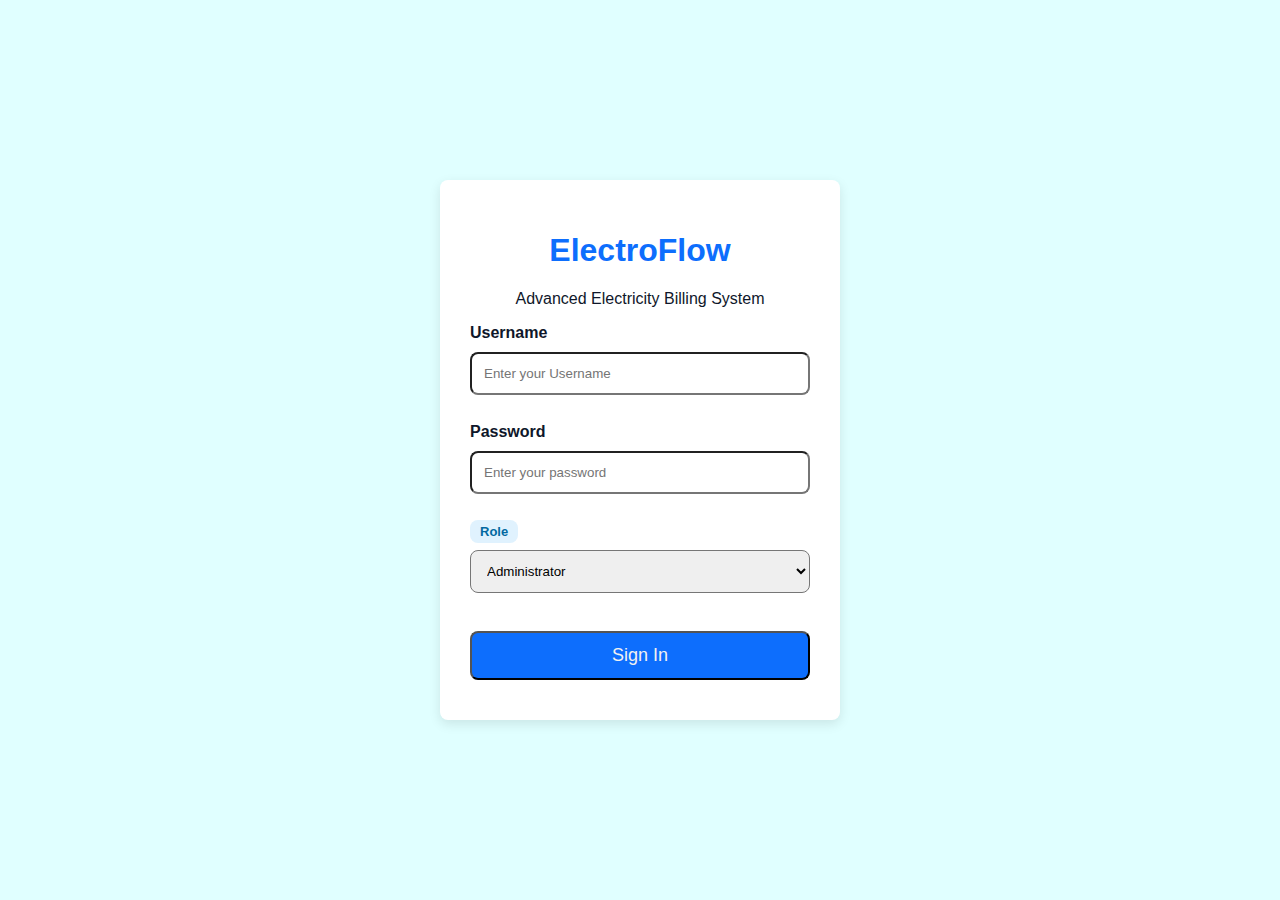
<file: login.html>
<!DOCTYPE html>
<html lang="en">
<head>
  <meta charset="UTF-8">
  <meta name="viewport" content="width=device-width, initial-scale=1.0">
  <title>ElectroFlow login-page</title>
  <link rel="stylesheet" href="style.css">
</head>
<body class="auth-body">
  <div class="auth-container">
    <h1>ElectroFlow</h1>
    <p>Advanced Electricity Billing System</p>

    <!-- Login Form -->
    <form id="loginForm">
      <label for="username">Username</label><br>
      <input type="text" id="username" name="username" placeholder="Enter your Username" required><br><br>

      <label for="password">Password</label><br>
      <input type="password" id="password" name="password" placeholder="Enter your password" required><br><br>

      <label class="role" for="role">Role</label><br>
      <select id="role" name="role" required>
        <option value="Administrator">Administrator</option>
        <option value="Staff Member">Staff Member</option>
        <option value="Customer">Customer</option>
      </select><br><br>

      <button type="submit" id="loginBtn">Sign In</button>
    </form>

    <!-- OTP Form hidden at start -->
    <form id="otpForm" style="display:none; margin-top:20px;">
      <label for="otp">Enter OTP</label><br>
      <input type="text" id="otp" name="otp" placeholder="Enter OTP" required><br><br>
      <button type="submit">Verify OTP</button>
    </form>
  </div>

 <script>
    // Generate random 6-digit OTP
    function generateOTP() {
      return Math.floor(100000 + Math.random() * 900000).toString();
    }

    // Handle login form
    const loginForm = document.getElementById("loginForm");
    const otpForm = document.getElementById("otpForm");

    loginForm.addEventListener("submit", function(e) {
      e.preventDefault();

      const username = document.getElementById("username").value.trim();
      const password = document.getElementById("password").value.trim();
      const role = document.getElementById("role").value;

      if (!username || !password) {
        alert("Please enter username and password!");
        return;
      }

      // Save username and role temporarily for OTP verification
      localStorage.setItem("tempUsername", username);
      localStorage.setItem("tempRole", role);

      // Generate OTP
      const otp = generateOTP();
      localStorage.setItem("generatedOTP", otp);

      alert("Your OTP is: " + otp); 

      // Show OTP form
      loginForm.style.display = "none";
      otpForm.style.display = "block";
    });

    // Handle OTP verification
    otpForm.addEventListener("submit", function(e) {
      e.preventDefault();

      const enteredOTP = document.getElementById("otp").value.trim();
      const storedOTP = localStorage.getItem("generatedOTP");

      if (enteredOTP === storedOTP) {
        // Save permanent login info
        localStorage.setItem("username", localStorage.getItem("tempUsername"));
        localStorage.setItem("userRole", localStorage.getItem("tempRole"));

        // Clean up temporary data
        localStorage.removeItem("generatedOTP");
        localStorage.removeItem("tempUsername");
        localStorage.removeItem("tempRole");

        alert(" Login successful!");
        window.location.href = "index.html";
      } else {
        alert(" Invalid OTP. Try again!");
      }
    });
  
  </script>
</body>
</html>
</file>
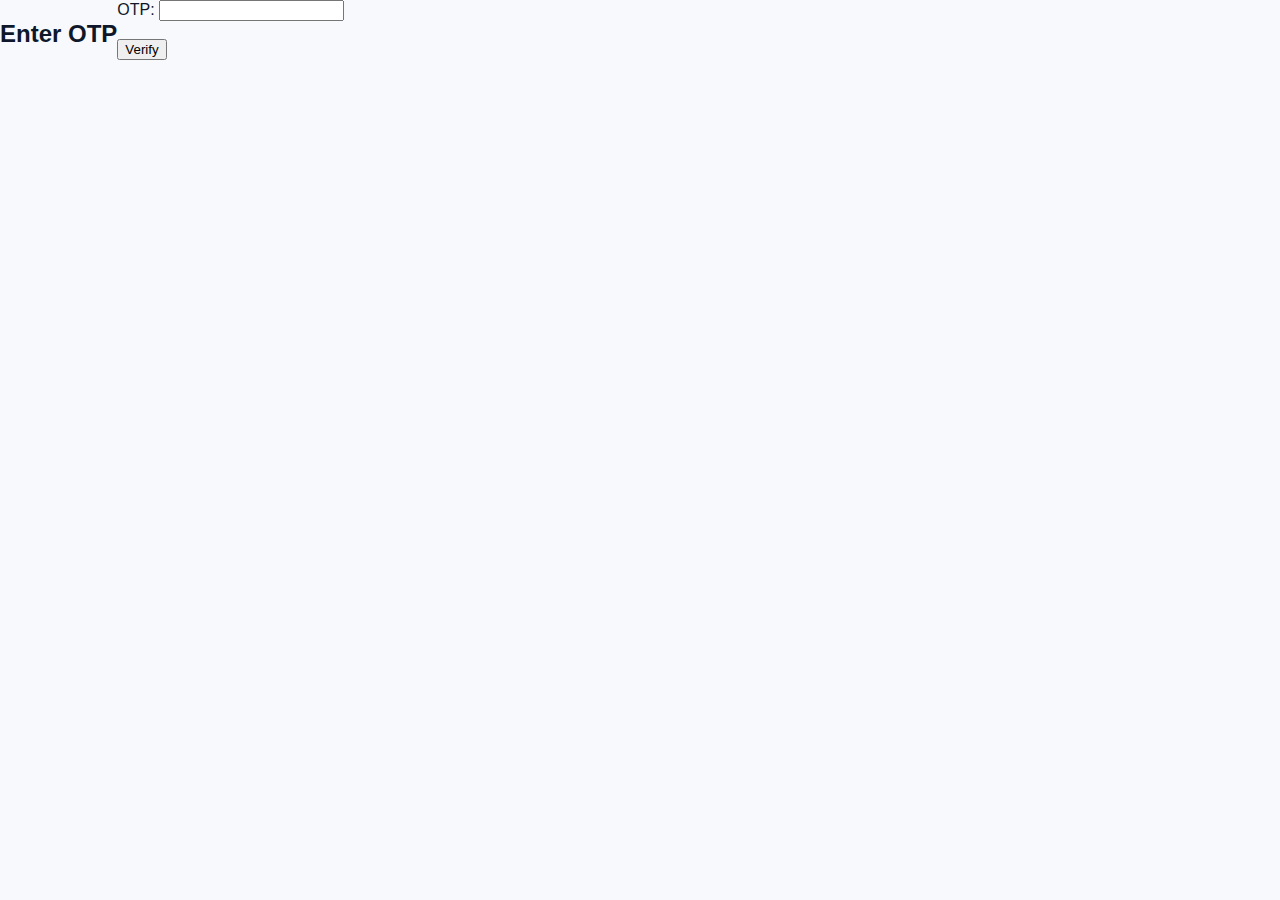
<file: otp.html>
<!DOCTYPE html>
<html lang="en">
<head>
  <meta charset="UTF-8">
  <title>OTP Verification</title>
  <link rel="stylesheet" href="style.css">
</head>
<body>
  <h2>Enter OTP</h2>
  <form id="otpForm">
    <label>OTP:</label>
    <input type="text" id="otp" required><br><br>
    <button type="submit">Verify</button>
  </form>

  <script>
    document.getElementById("otpForm").addEventListener("submit", function(e) {
      e.preventDefault();

      let otp = document.getElementById("otp").value;

      if (otp === "1234") { // Example OTP
        window.location.href = "index.html"; // redirect to dashboard
      } else {
        alert("Invalid OTP. Try again.");
      }
    });
  </script>
</body>
</html>
</file>
<file: style.css>
* { box-sizing: border-box; }
html, body { margin: 0; padding: 0; font-family: "Segoe UI", Arial, sans-serif; color: #0f172a; }
body { display: flex; background: #f8f9fc; }

/*  Sidebar */
.sidebar {
  width: 240px;
  background: #ffffff;
  border-right: 1px solid #eaeaea;
  padding: 20px;
  height: 100vh;
  position: sticky;
  top: 0;
}
.logo { display: flex; align-items: center; gap: 10px; margin-bottom: 28px; }
.logo i { color: #2563eb; }
.logo h2 { font-size: 18px; margin: 0; }
.logo p { font-size: 12px; color: #64748b; margin: 0; }

.menu { list-style: none; padding: 0; margin: 0; }
.menu li { margin: 6px 0; }
.menu li a {
  display: flex; align-items: center; gap: 10px;
  text-decoration: none; color: #0f172a; font-size: 14px;
  padding: 10px 12px; border-radius: 8px; transition: background 0.2s, color 0.2s;
}
.menu li a:hover { background: #eef2ff; color: #2563eb; }
.menu li.active > a { background: #2563eb; color: #fff; }
.menu li.active > a i { color: #fff; }

/*Main */
.main-content { flex: 1; display: flex; flex-direction: column; }

/* Topbar */
.topbar {
  display: flex; justify-content: space-between; align-items: center;
  background: #fff; padding: 14px 20px;
}
.topbar-right { display: flex; align-items: center; gap: 12px; }
.role {
  background: #e0f2fe; color: #0369a1;
  padding: 4px 10px; border-radius: 8px; font-size: 13px;
}
.logout {
  display: inline-flex; align-items: center; gap: 6px;
  background: #f1f5f9; color: #0f172a; text-decoration: none;
  padding: 8px 12px; border-radius: 8px;
}
.logout:hover { background: #e2e8f0; }

.divider { border: none; border-top: 1px solid #e5e7eb; margin: 0 0 10px; }

/* Stats */
.stats {
  display: grid; grid-template-columns: repeat(4, 1fr);
  gap: 20px; padding: 20px;
}
.card {
  background: #fff; padding: 18px; border-radius: 12px;
  box-shadow: 0 2px 5px rgba(0,0,0,.05);
  cursor: pointer; transition: transform .15s ease;
}
.blue{
  color: #2563eb;
}
.green{
  color: #16a34a;
}
.orange{
  color: #ca8a04;
}
.card:hover { transform: translateY(-4px); }
.card h3 { font-size: 14px; color: #475569; margin: 0 0 8px; }
.card h2 { font-size: 22px; margin: 0 0 6px; }
.trend.up { color: #16a34a; }
.trend.down { color: #f97316; }

/* Activities + Actions */
.grid {
  display: grid; grid-template-columns: 2fr 1fr; gap: 20px; padding: 0 20px 20px;
}
.activities, .actions {
  background: #fff; padding: 18px; border-radius: 12px;
  box-shadow: 0 2px 5px rgba(0,0,0,.05);
}
.sub { font-size: 12px; color: #64748b; margin: 6px 0 14px; }

/* Recent Activities */
.activities ul { list-style: none; margin: 0; padding: 0; }
.activities li {
  display: flex; align-items: center; justify-content: space-between;
  padding: 10px 0; border-bottom: 1px solid #f0f0f0; font-size: 14px;
}
.activities li:last-child { border-bottom: none; }
.activity-text { flex: 1; margin-left: 8px; color: #334155; }
.time { font-size: 12px; color: #64748b; }

/* Status Dots */
.dot { width: 10px; height: 10px; border-radius: 50%; display: inline-block; }
.dot.green { background: #16a34a; }
.dot.blue  { background: #2563eb; }
.dot.yellow{ background: #ca8a04; }

/* Quick Actions */
.action-buttons { display: grid; grid-template-columns: 1fr 1fr; gap: 12px; }
.action-buttons button {
  background: #f1f5f9; border: none; padding: 12px 14px; border-radius: 10px;
  cursor: pointer; font-size: 14px; display: flex; align-items: center; justify-content: center; gap: 8px;
}
.action-buttons button:hover { background: #2563eb; color: #fff; }

/* Toast */
.toast {
  position: fixed; bottom: 20px; right: 20px; background: #1e293b; color: #fff;
  padding: 12px 16px; border-radius: 10px; box-shadow: 0 6px 20px rgba(0,0,0,.15);
  border-left: 4px solid #2563eb; opacity: 0; pointer-events: none; transition: opacity .35s ease;
}
.toast.show { opacity: 1; pointer-events: auto; }
.toast strong { display: block; margin-bottom: 4px; }


/* Customers Page */
.actions {
  margin: 15px;
}
.add-btn {
  background: #0d6efd;
  color: white;
  border: none;
  padding: 8px 14px;
  border-radius: 6px;
  cursor: pointer;
  margin-left: 1100px;
  
}
.add-btn:hover {
  background: #0056b3;
}
.CustomerMgmt{
  margin-bottom: 1px;
}
/* Table */
.customers-table {
  width: 100%;
  border-collapse: collapse;
  margin-top: 10px;
}
.customers-table th, .customers-table td {
  border: 1px solid #ddd;
  padding: 10px;
  text-align: left;
}
.customers-table th {
  background: #f1f1f1;
}
.customers-table tr:hover {
  background: #f9f9f9;
}
.section{
  margin: 15px;
}
/* Status labels */
.status {
  padding: 4px 8px;
  border-radius: 4px;
  font-size: 12px;
}
.status.active {
  background: #d4edda;
  color: #155724;
}
.status.inactive {
  background: #f8d7da;
  color: #721c24;
}

/* Buttons */
.edit-btn {
  background: #ffc107;
  border: none;
  padding: 6px 10px;
  border-radius: 4px;
  margin-right: 4px;
  cursor: pointer;
}
.edit-btn:hover { background: #e0a800; }

.delete-btn {
  background: #dc3545;
  border: none;
  padding: 6px 10px;
  border-radius: 4px;
  cursor: pointer;
  color: white;
}
.delete-btn:hover { background: #c82333; }

.auth-body {
    display: flex;
    justify-content: center;  
    align-items: center;      
    height: 100vh;           
    margin: 0;
    background-color: lightcyan;  
}

/* Style for the container */
.auth-container {
    background: white;
    padding: 30px;
    border-radius: 8px;
    box-shadow: 0 4px 12px rgba(0, 0, 0, 0.1);
    width: 100%;
    max-width: 400px; 
    box-sizing: border-box;
    text-align: center;
}

.auth-container input,
.auth-container button {
    width: 100%;
    padding: 12px;
    margin: 10px 0;
    box-sizing: border-box;
    border-radius: 8px;
    
}
.auth-container input {
font-family: "Segoe UI", Arial, sans-serif;
border-radius: 8px;
}

h1{
  color: #0d6efd;
}
.auth-container select{
  width: 100%;
  padding: 12px;
  margin: 10px 0;
  box-sizing: border-box;
  font-family: "Segoe UI", Arial, sans-serif;
  border-radius: 8px;
}
.auth-container label{
  margin-right: 300px;
  font-weight: bold;
}
.role {
  font-family: "Segoe UI", Arial, sans-serif;
  
}

.auth-container button {
  background-color: #0d6efd;
  color: #f1f1f1;
  font-size: 18px;
}
</file>
